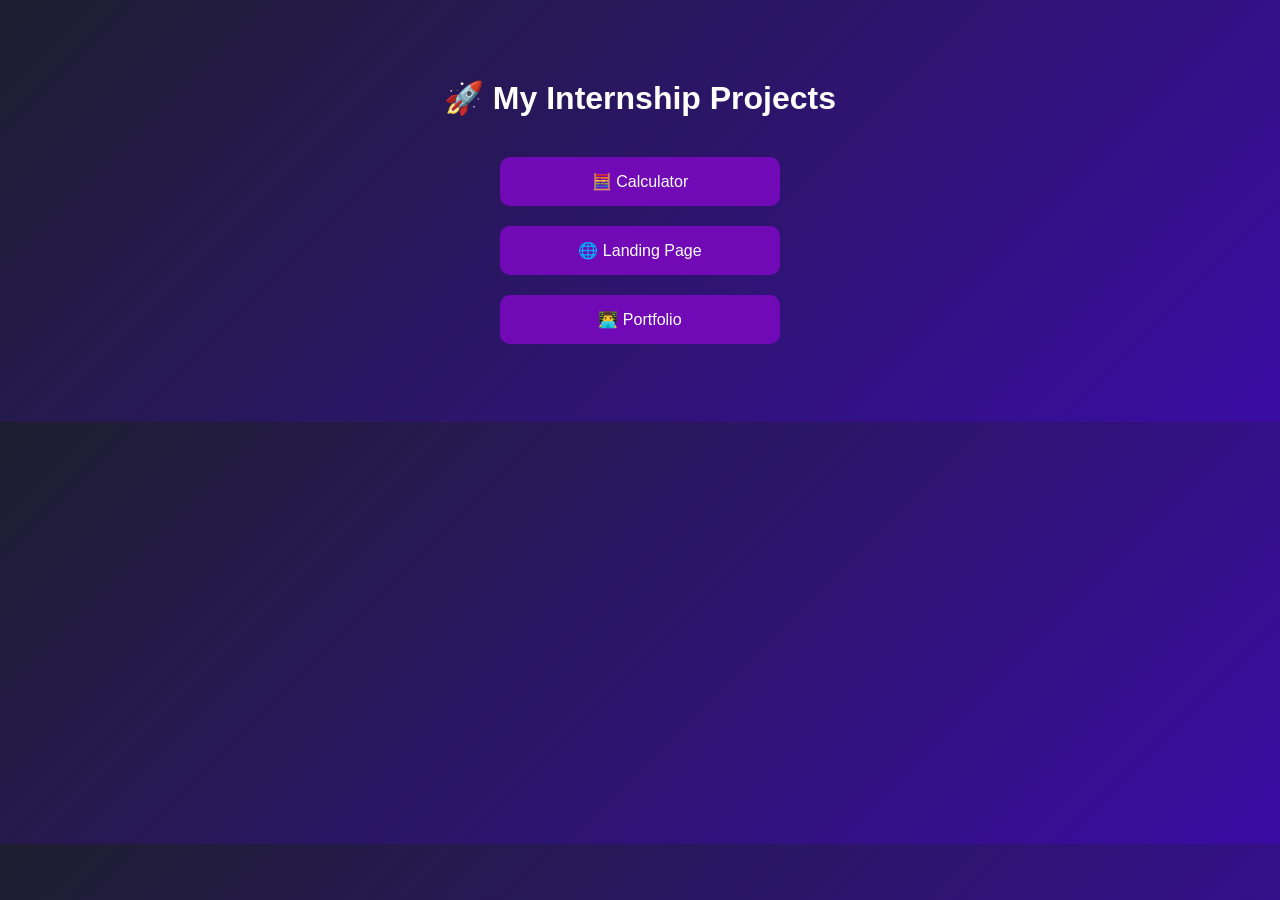
<file: index.html>
<!DOCTYPE html>
<html lang="en">
<head>
  <meta charset="UTF-8">
  <title>My Projects</title>
  <style>
    body {
      font-family: Arial;
      text-align: center;
      background: linear-gradient(135deg, #1e1e2f, #3a0ca3);
      color: white;
      padding: 50px;
    }

    h1 {
      margin-bottom: 40px;
    }

    a {
      display: block;
      margin: 20px;
      padding: 15px;
      background: #7209b7;
      color: white;
      text-decoration: none;
      border-radius: 10px;
      width: 250px;
      margin-left: auto;
      margin-right: auto;
      transition: 0.3s;
    }

    a:hover {
      background: #f72585;
      transform: scale(1.05);
    }
  </style>
</head>
<body>

  <h1>🚀 My Internship Projects</h1>

  <a href="calculator/">🧮 Calculator</a>
  <a href="landingPage/">🌐 Landing Page</a>
  <a href="potfolio/">👨‍💻 Portfolio</a>

</body>
</html>
</file>
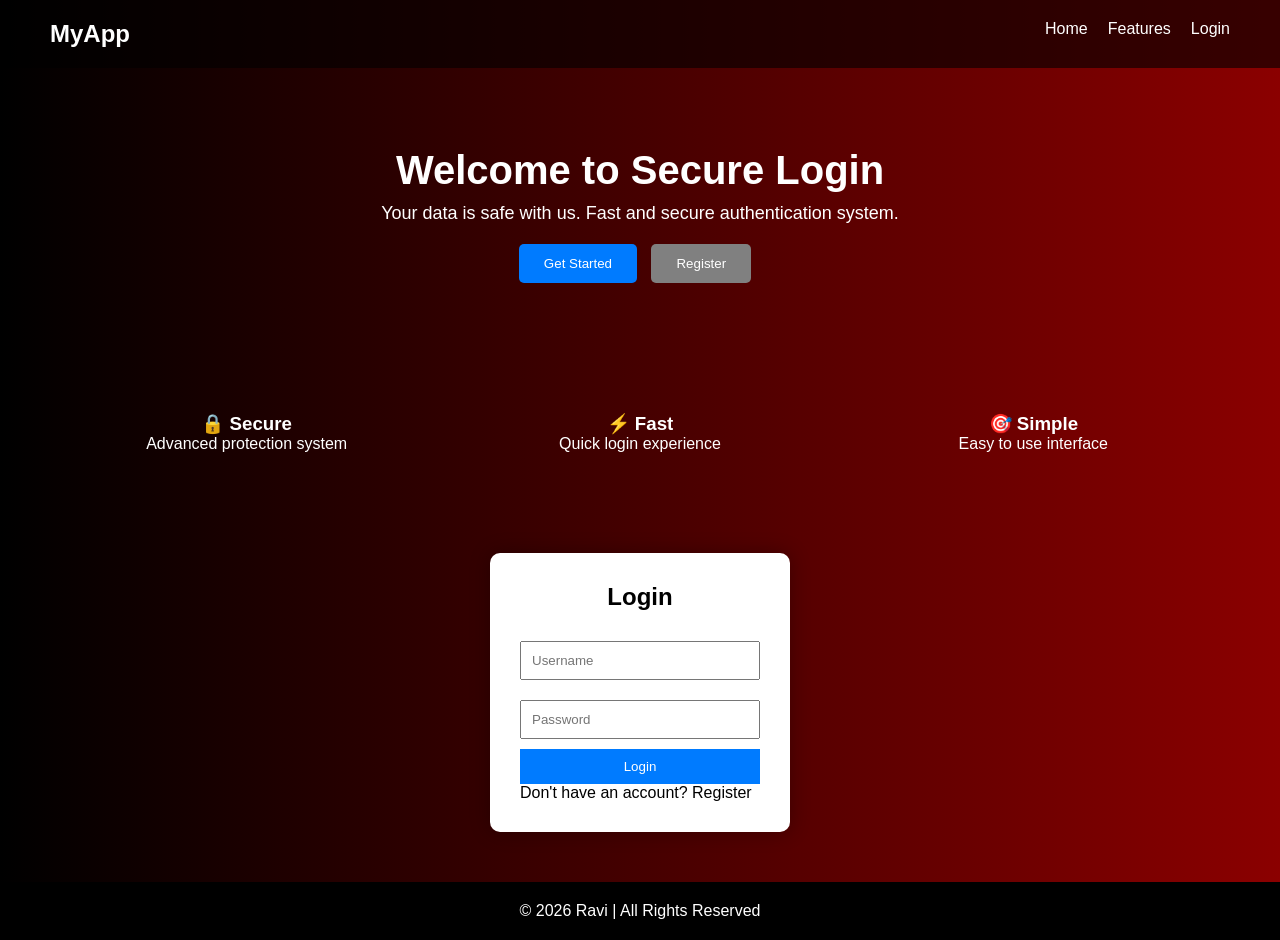
<file: landingPage/index.html>
<!DOCTYPE html>
<html lang="en">
<head>
  <meta charset="UTF-8">
  <title>Authentication Landing Page</title>
  <link rel="stylesheet" href="style.css">
</head>
<body>

  <!-- NAVBAR -->
  <nav>
    <h2>MyApp</h2>
    <ul>
      <li>Home</li>
      <li>Features</li>
      <li>Login</li>
    </ul>
  </nav>

  <!-- HERO SECTION -->
  <header class="hero">
    <div class="hero-text">
      <h1>Welcome to Secure Login</h1>
      <p>Your data is safe with us. Fast and secure authentication system.</p>
      <button class="btn">Get Started</button>
      <button class="btn secondary">Register</button>
    </div>
  </header>

  <!-- FEATURES -->
  <section class="features">
    <div class="box">
      <h3>🔒 Secure</h3>
      <p>Advanced protection system</p>
    </div>
    <div class="box">
      <h3>⚡ Fast</h3>
      <p>Quick login experience</p>
    </div>
    <div class="box">
      <h3>🎯 Simple</h3>
      <p>Easy to use interface</p>
    </div>
  </section>

  <!-- LOGIN FORM -->
  <section class="login-section">
    <div class="login-box">
      <h2>Login</h2>
      <input type="text" placeholder="Username">
      <input type="password" placeholder="Password">
      <button>Login</button>
      <p>Don't have an account? Register</p>
    </div>
  </section>

  <!-- FOOTER -->
  <footer>
    <p>© 2026 Ravi | All Rights Reserved</p>
  </footer>

</body>
</html>
</file>
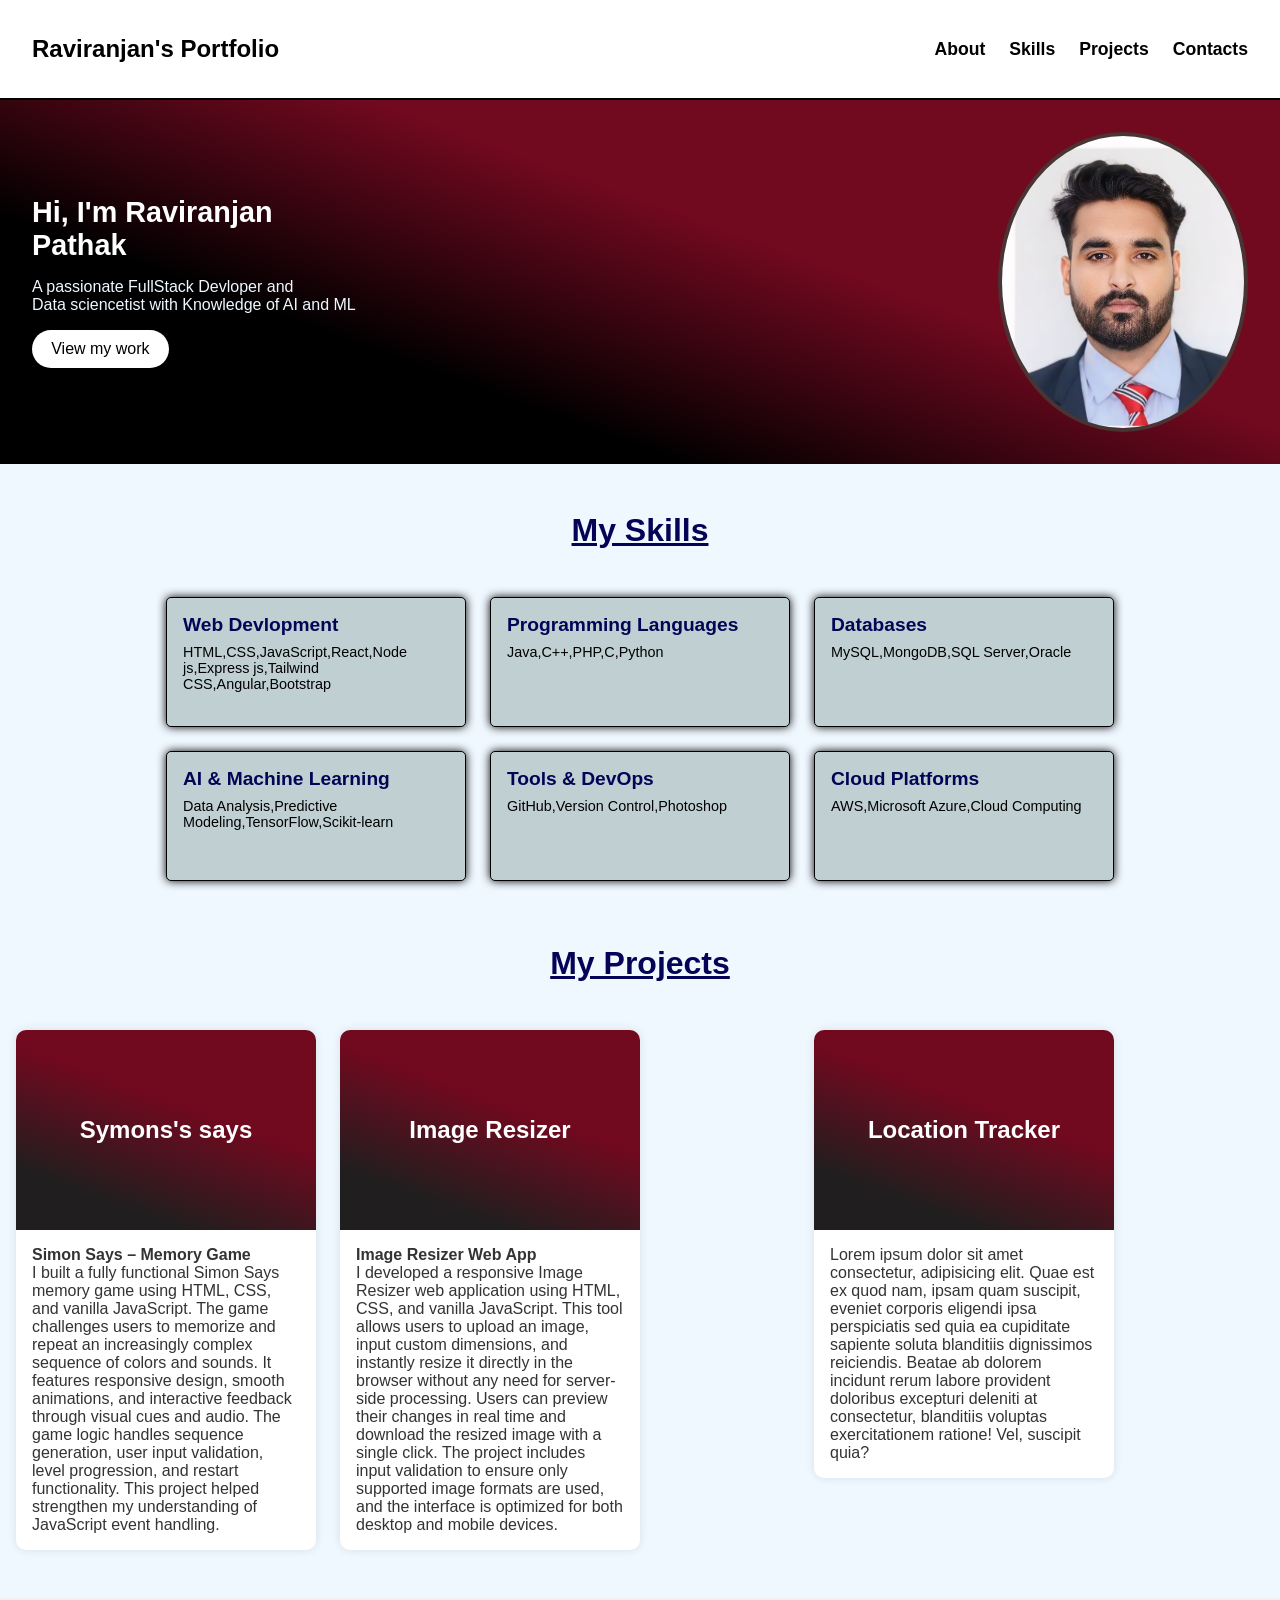
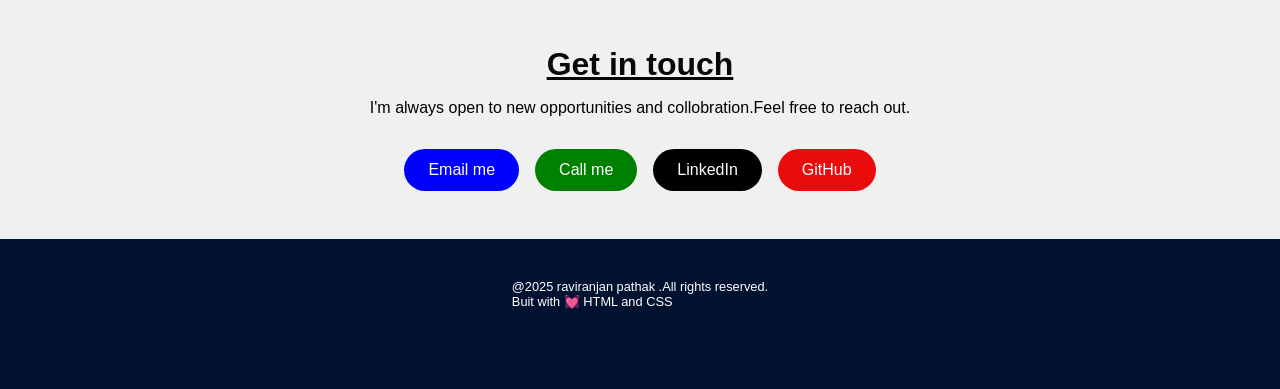
<file: potfolio/index.html>
<!DOCTYPE html>
<html lang="en">
<head>
    <meta charset="UTF-8">
    <meta name="viewport" content="width=device-width, initial-scale=1.0">
    <title>Document</title>
    <link rel="Stylesheet" href="index.css">

<link href="https://fonts.googleapis.com/css2?family=Roboto:wght@400;700&display=swap" rel="stylesheet">

</head>
<body>
    <div class="main">
        <div class="navi">
            <h2>Raviranjan's Portfolio</h2>
            <div class="nav_desc">
                <a href="#about">About</a>
                <a href="#skills">Skills</a>
                <a href="#projects">Projects</a>
                <a href="#contacts">Contacts</a>
            </div>
        </div>
        <div class="about">
            <div class="mydesc">
                <div class="name">
                    <p>Hi, I'm Raviranjan <br>Pathak</p>
                    
                </div>
                <div class="decr">
                    <p>A passionate FullStack Devloper and<br> Data sciencetist with Knowledge of AI and ML </p>
                </div>
                 <a  href="https://github.com/Raviranjanpathak" target="_blank">
                    <button >View my work</button>
                </a>
            </div>
            <div class="profileImg">
                
            </div>
        </div>
        <section id="skills">
        <div class="skills">
             <h2 class="section">My Skills</h2>
            <div class="card">
                <p class="p1">Web Devlopment</p>
                <p class="p2">HTML,CSS,JavaScript,React,Node js,Express js,Tailwind CSS,Angular,Bootstrap</p>
            </div>
             <div class="card">
                <p class="p1">Programming Languages</p>
                <p class="p2">Java,C++,PHP,C,Python</p>
            </div>
             <div class="card">
                <p class="p1">Databases</p>
                <p class="p2">MySQL,MongoDB,SQL Server,Oracle </p>
            </div>
             <div class="card">
                <p class="p1">AI & Machine Learning</p>
                <p class="p2">Data Analysis,Predictive Modeling,TensorFlow,Scikit-learn</p>
            </div>
             <div class="card">
                <p class="p1">Tools & DevOps</p>
                <p class="p2">GitHub,Version Control,Photoshop</p>
            </div>
             <div class="card">
                <p class="p1">Cloud Platforms</p>
                <p class="p2">AWS,Microsoft Azure,Cloud Computing</p>
            </div>
        </div>
        </section>
       <div class="project" id="projects">
         <h2 class="section">My Projects</h2>
            <a href="https://raviranjanpathak.github.io/Simon-says-Game/" target="_blank" class="projectLink">
                <div class="projectCard">
                    <div class="projectTitle">
                        
                    <p>Symons's says</p>
                    </div>
                    <div class="projectDesc">
                        <p>
                        <b>Simon Says – Memory Game</b><br>
                            I built a fully functional Simon Says memory game using HTML, CSS, and vanilla JavaScript. The game challenges users to memorize and repeat an increasingly complex sequence of colors and sounds. It features responsive design, smooth animations, and interactive feedback through visual cues and audio. The game logic handles sequence generation, user input validation, level progression, and restart functionality. This project helped strengthen my understanding of JavaScript event handling.
                            
                        </p>
                    </div>
                </div>
            </a>
            <a href="https://raviranjanpathak.github.io/Image_resizer/" target="_blank" class="projectLink">
                <div class="projectCard">
                    <div class="projectTitle">
                    <p>Image Resizer</p>
                    </div>
                    <div class="projectDesc">
                        <p>
                            <b>Image Resizer Web App</b><br>
                        I developed a responsive Image Resizer web application using HTML, CSS, and vanilla JavaScript. This tool allows users to upload an image, input custom dimensions, and instantly resize it directly in the browser without any need for server-side processing. Users can preview their changes in real time and download the resized image with a single click. The project includes input validation to ensure only supported image formats are used, and the interface is optimized for both desktop and mobile devices. 
                            
                        </p>
                    </div>
                </div>
            </a>
             <div class="projectCard">
                <div class="projectTitle">
                <p>Location Tracker</p>
                </div>
                <div class="projectDesc">
                    <p>
                        Lorem ipsum dolor sit amet consectetur, adipisicing elit. Quae est ex quod nam, ipsam quam suscipit, eveniet corporis eligendi ipsa perspiciatis sed quia ea cupiditate sapiente soluta blanditiis dignissimos reiciendis.
                        Beatae ab dolorem incidunt rerum labore provident doloribus excepturi deleniti at consectetur, blanditiis voluptas exercitationem ratione! Vel, suscipit quia?
                    </p>
                </div>
            </div>
        </div>
         <div class="contact" id="contacts">
            <h1>Get in touch</h1>
            <p>I'm always open to new opportunities and collobration.Feel free to reach out.</p>
            <div class="buttons">
                <a  href="mailto:raviranjanpathak750@gmail.com">
                    <button class="email">Email me</button>
                </a>
                
                <a  href="tel:+918368180684">
                    <button class="call">Call me</button>
                </a>
                
                <a  href="https://www.linkedin.com/in/raviranjan-pathak" target="_blank">
                    <button class="link">LinkedIn</button>
                </a>
                
                <a  href="https://github.com/Raviranjanpathak" target="_blank">
                    <button class="git">GitHub</button>
                </a>
            </div>

        </div>
    </div>
    <footer class="footer">
        <p>@2025 raviranjan pathak .All rights reserved.<br>Buit with &#128147; HTML and CSS</p>

    </footer>
    <script src="index.js"></script>
</body>
</html>
</file>
<file: landingPage/style.css>
/* RESET */
* {
  margin: 0;
  padding: 0;
  box-sizing: border-box;
  font-family: Arial, sans-serif;
}

/* BODY */
body {
  background: linear-gradient(to right, #000000, #8b0000);
  color: white;
}

/* NAVBAR */
nav {
  display: flex;
  justify-content: space-between;
  padding: 20px 50px;
  background: rgba(0,0,0,0.6);
}

nav ul {
  display: flex;
  list-style: none;
  gap: 20px;
}

/* HERO */
.hero {
  text-align: center;
  padding: 80px 20px;
}

.hero h1 {
  font-size: 40px;
}

.hero p {
  margin-top: 10px;
  font-size: 18px;
}

/* BUTTONS */
.btn {
  margin-top: 20px;
  padding: 12px 25px;
  border: none;
  background: #007bff;
  color: white;
  cursor: pointer;
  border-radius: 5px;
  margin-right: 10px;
  transition: 0.3s;
}

.btn:hover {
  background: #0056b3;
  transform: scale(1.05);
}

.secondary {
  background: gray;
}

/* FEATURES */
.features {
  display: flex;
  justify-content: space-around;
  padding: 50px;
  text-align: center;
}

.box {
  width: 30%;
}

/* LOGIN */
.login-section {
  display: flex;
  justify-content: center;
  padding: 50px;
}

.login-box {
  background: white;
  color: black;
  padding: 30px;
  border-radius: 10px;
  width: 300px;
  box-shadow: 0 0 20px rgba(0,0,0,0.3);
}

.login-box h2 {
  text-align: center;
  margin-bottom: 20px;
}

.login-box input {
  width: 100%;
  padding: 10px;
  margin: 10px 0;
}

.login-box button {
  width: 100%;
  padding: 10px;
  background: #007bff;
  color: white;
  border: none;
  cursor: pointer;
  transition: 0.3s;
}

.login-box button:hover {
  background: #0056b3;
}

/* FOOTER */
footer {
  text-align: center;
  padding: 20px;
  background: black;
}

/* RESPONSIVE */
@media (max-width: 768px) {
  .features {
    flex-direction: column;
    gap: 20px;
  }

  .box {
    width: 100%;
  }
}
</file>
<file: potfolio/index.css>
* {
  margin: 0;
  padding: 0;
  box-sizing: border-box;
}

body {
  background-color: aliceblue;
   font-family: "Montserrat", sans-serif;
  font-optical-sizing: auto;
  
}

.navi {
  width: 100%;
  height: 100px;
  border-bottom: 2px solid black;
  display: flex;
  justify-content: space-between;
  align-items: center;
  padding: 0 2rem;
  background-color: white;
}

.navi h2 {
  font-size: 1.5rem;
}

.nav_desc {
  display: flex;
  gap: 1.5rem;
}

.nav_desc a {
  text-decoration: none;
  color: black;
  font-size: 1.1rem;
  font-weight: 600;
  transition: color 0.3s;
}

.nav_desc a:hover {
  color: blue;
}

/* Hero Section */
.about {
  background:linear-gradient(20deg, rgb(0, 0, 0) 30%, rgb(113, 9, 31)60%);
  color: aliceblue;
  width: 100%;
  min-height: 300px;
  display: flex;
  justify-content: space-between;
  align-items: center;
  padding: 2rem;
  flex-wrap: wrap;
}

.mydesc {
  max-width: 400px;
  display: flex;
  flex-direction: column;
  gap: 1rem;
}

.name p {
  font-size: 1.8rem;
  font-weight: bold;
  color: white;
}

.decr p {
  font-size: 1rem;
  color: aliceblue;
}

button {
  padding: 0.6rem 1.2rem;
  font-size: 1rem;
  border: none;
  border-radius: 2rem;
  background-color: white;
  color: black;
  cursor: pointer;
  transition: background-color 0.3s;
}

button:hover {
  background-color: #ddd;
}


.profileImg {
    background-image: url("me.jpg");
    background-size: cover;
  height: 300px;
  width: 250px;
  border-radius: 50%;
  background-color: white;
  border: 4px solid rgb(74, 51, 51);
}


@media (max-width: 768px) {
  .about {
    flex-direction: column;
    text-align: center;
    gap: 2rem;
  }

  .navi {
    flex-direction: column;
    height: auto;
    padding: 1rem;
    gap: 1rem;
  }

  .nav_desc {
    flex-wrap: wrap;
    justify-content: center;
    gap: 1rem;
  }

  .mydesc {
    align-items: center;
  }
}
.skills {
  margin-top: 2rem;
  width: 100%;
  display: flex;
  justify-content: center;
  align-items: flex-start;
  gap: 1.5rem;
  flex-wrap: wrap;
  padding: 1rem;
}


.card {
  padding: 1rem;
  height: 130px;
  width: 300px;
  border-radius: 5px;
  border: 1px solid black;
  box-shadow: 0 0 10px rgb(0, 0, 0);
  background-color: rgb(192, 208, 210);
  transition: transform 0.3s ease;
}
.projectLink{
    text-decoration: none;
    color: inherit;
}

.projectCard{
    cursor: pointer;
}
.card:hover {
  transform: translateY(-5px);
}

.card .p1 {
  color: rgb(4, 4, 87);
  font-weight: 700;
  font-size: 1.2rem;
}

.card .p2 {
  margin-top: 0.5rem;
  font-size: 0.9rem;
}
.section {
  width: 100%;
  text-align: center;
  font-size: 2rem;
  font-weight: bold;
  text-decoration: underline;
  margin-bottom: 1.5rem;
  color: rgb(4, 4, 87);
}
.project {
   margin-top: 2rem;
  width: 100%;
  display: flex;
  justify-content: center;
  align-items: flex-start;
  gap: 1.5rem;
  flex-wrap: wrap;
  padding: 1rem;
}
.projectCard {
  width: 100%;
  max-width: 300px;
  margin: 0 auto 2rem auto;
  box-shadow: 0 0 10px rgba(0,0,0,0.1);
  border-radius: 10px;
  overflow: hidden;
  background-color: white;
}
.projectTitle {
  height: 200px;
  background:linear-gradient(20deg, rgb(32, 30, 30) 20%, rgb(113, 9, 31)60%);
  color: white;
  display: flex;
  align-items: center;
  justify-content: center;
  font-size: 1.5rem;
  font-weight: bold;
}
.projectCard:hover {
  transform: translateY(-5px);
}
.projectDesc {
  padding: 1rem;
  font-size: 1rem;
  color: #333;
}
.contact {
  text-align: center;
  padding: 3rem 1rem;
  background-color: #f0f0f0;
}

.contact h1 {
  font-size: 2rem;
  color: #080808;
  margin-bottom: 1rem;
  text-decoration: underline;
}

.contact p {
  font-size: 1rem;
  color: #000000;
  margin-bottom: 2rem;
  max-width: 600px;
  margin-left: auto;
  margin-right: auto;
}

.buttons {
  display: flex;
  justify-content: center;
  gap: 1rem;
  flex-wrap: wrap; 
}

.buttons button {
  padding: 0.75rem 1.5rem;
  border: none;
  border-radius: 25px;
  /* background-color: #1026b5; */
  color: white;
  font-size: 1rem;
  cursor: pointer;
  transition: background-color 0.3s ease;
}

.buttons button:hover {
  box-shadow: 0 0 5px black;
  transform: translateY(-1px);
}
.email{
    background-color: blue;
}
.call{
    color:green;
    background-color: green;
}
.link{
    background-color: black;
}
.git{
    background-color: rgb(234, 12, 12);
}
.footer{
    width: 100%;
    height: 150px;
    background-color: #011231;
     display: flex;
    justify-content: center;
}
.footer p{
  color: white;
  font-size: 0.8rem;
  margin-top: 2.5rem;
}
html {
  scroll-behavior: smooth;
}
</file>
